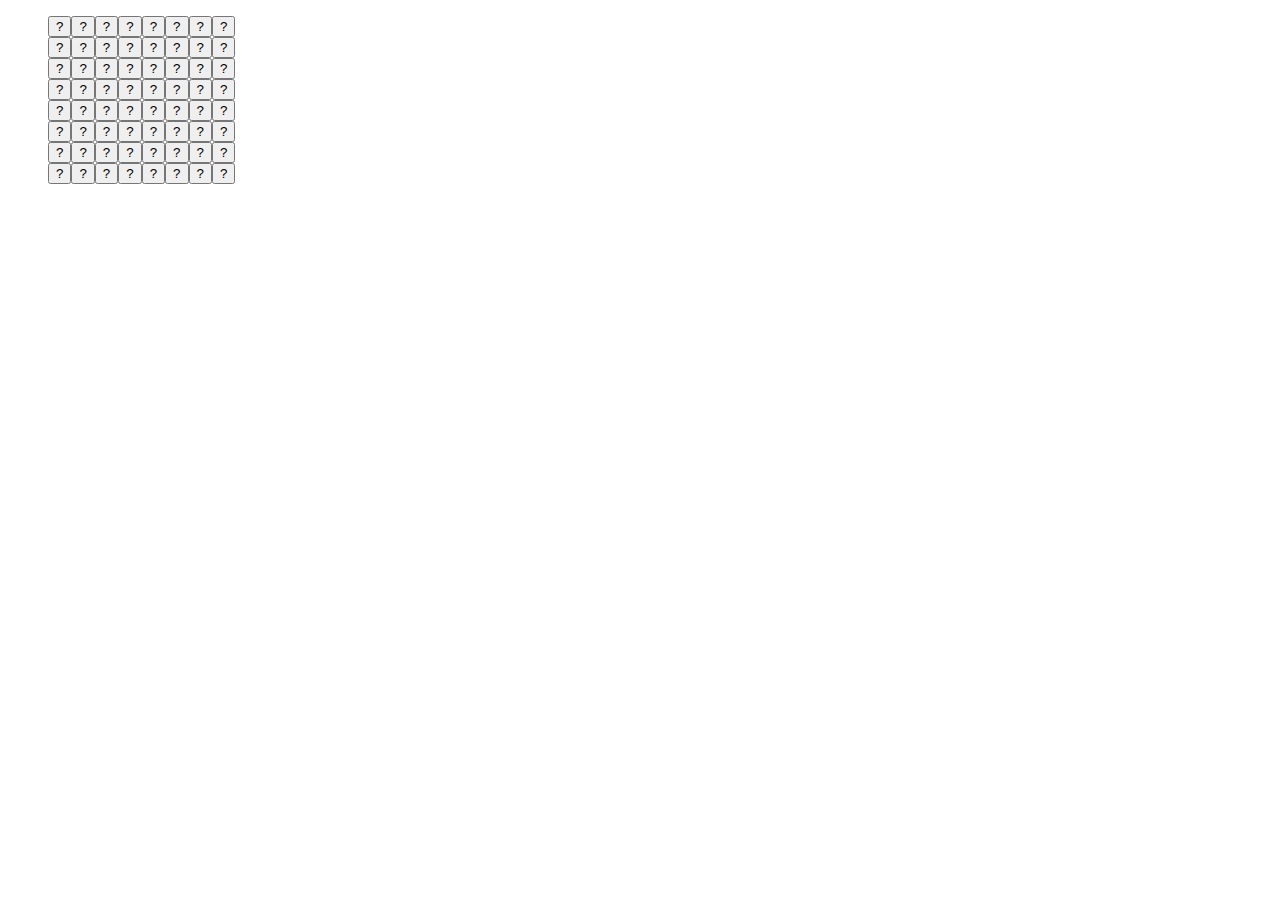
<file: index.html>
<!DOCTYPE html>
<html lang="en">
    <head>
        <link rel="stylesheet" href="css/style.css">
    </head>
    <body>
       <div id="boardgame">
       </div>
    </body>
    <script src="js/mSweeper.js"></script>
    <script src="js/app.js"></script>
</html>
</file>
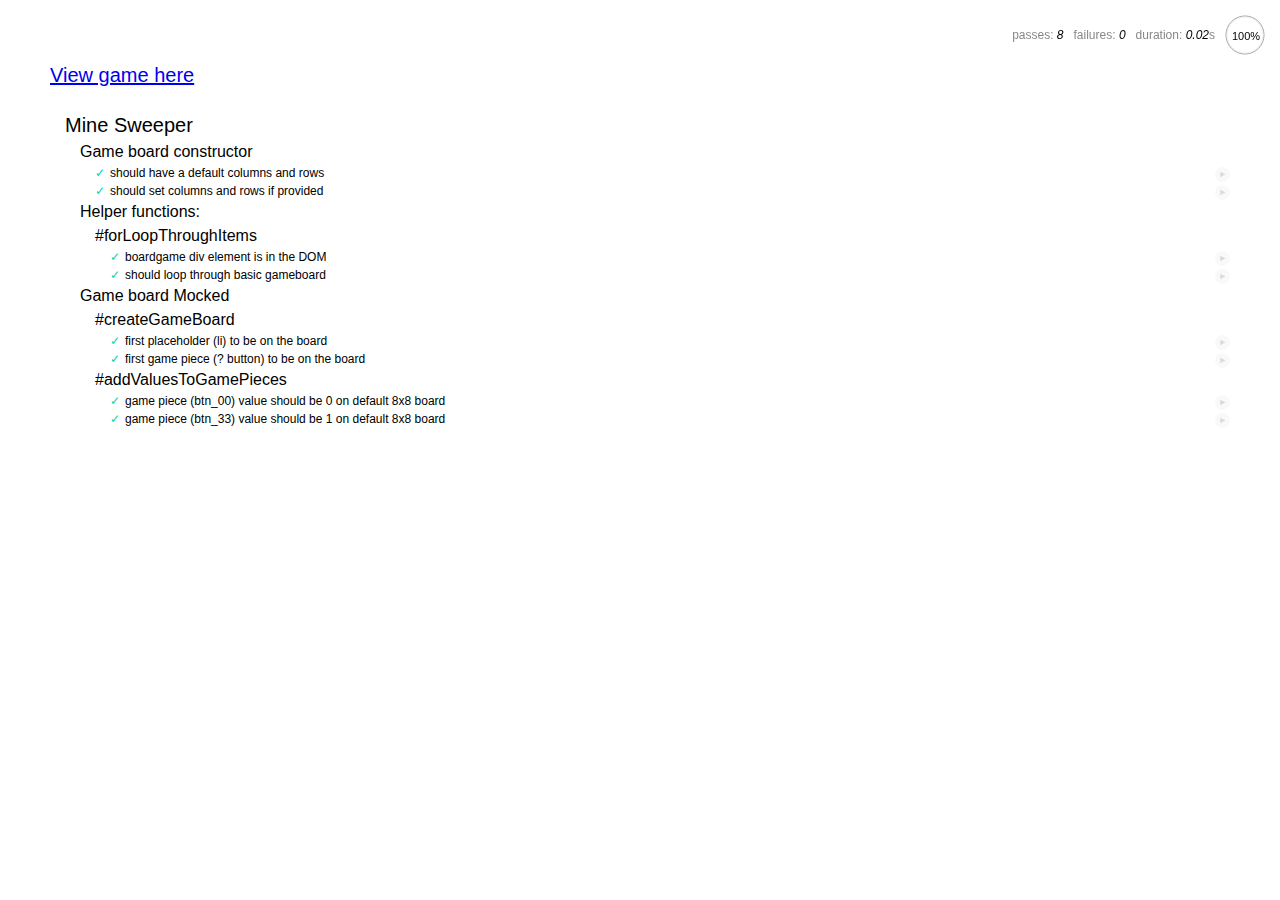
<file: test/index.html>
<!DOCTYPE html>
<html>
<head>
  <meta charset="utf-8">
  <title>mSweeper tests</title>
  <link rel="stylesheet" media="all" href="../vendor/mocha.css">
  <link rel="stylesheet" href="../css/style.css">
</head>
<body>
  <div id="mocha"><p><a href="../index.html">View game here</a></p></div>
  <div id="messages"></div>
  <div id="fixtures"></div>
  <div id="boardgame"></div>
  <script src="../vendor/jquery-3.1.1.min.js" type="text/javascript"></script>
  <script src="../vendor/mocha.js" type="text/javascript"></script>
  <script src="../vendor/chai.js" type="text/javascript"></script>
  <script src="../vendor/sinon-1.7.1.js" type="text/javascript"></script>
  <script src="../js/mSweeper.js" type="text/javascript"></script>
  <script>mocha.setup('bdd')</script>
  <script src="mSweeper.test.js" type="text/javascript"></script>
  <script>mocha.run();</script>
</body>
</html>
</file>
<file: css/style.css>
div#boardgame li {
  list-style-type: none; 
  display: inline;
}
div#boardgame li *:not(.questionBtn) {
  margin: 7px;
  text-align: center;
}
</file>
<file: vendor/mocha.css>
@charset "utf-8";

body {
  margin:0;
}

#mocha {
  font: 20px/1.5 "Helvetica Neue", Helvetica, Arial, sans-serif;
  margin: 60px 50px;
}

#mocha ul,
#mocha li {
  margin: 0;
  padding: 0;
}

#mocha ul {
  list-style: none;
}

#mocha h1,
#mocha h2 {
  margin: 0;
}

#mocha h1 {
  margin-top: 15px;
  font-size: 1em;
  font-weight: 200;
}

#mocha h1 a {
  text-decoration: none;
  color: inherit;
}

#mocha h1 a:hover {
  text-decoration: underline;
}

#mocha .suite .suite h1 {
  margin-top: 0;
  font-size: .8em;
}

#mocha .hidden {
  display: none;
}

#mocha h2 {
  font-size: 12px;
  font-weight: normal;
  cursor: pointer;
}

#mocha .suite {
  margin-left: 15px;
}

#mocha .test {
  margin-left: 15px;
  overflow: hidden;
}

#mocha .test.pending:hover h2::after {
  content: '(pending)';
  font-family: arial, sans-serif;
}

#mocha .test.pass.medium .duration {
  background: #c09853;
}

#mocha .test.pass.slow .duration {
  background: #b94a48;
}

#mocha .test.pass::before {
  content: '✓';
  font-size: 12px;
  display: block;
  float: left;
  margin-right: 5px;
  color: #00d6b2;
}

#mocha .test.pass .duration {
  font-size: 9px;
  margin-left: 5px;
  padding: 2px 5px;
  color: #fff;
  -webkit-box-shadow: inset 0 1px 1px rgba(0,0,0,.2);
  -moz-box-shadow: inset 0 1px 1px rgba(0,0,0,.2);
  box-shadow: inset 0 1px 1px rgba(0,0,0,.2);
  -webkit-border-radius: 5px;
  -moz-border-radius: 5px;
  -ms-border-radius: 5px;
  -o-border-radius: 5px;
  border-radius: 5px;
}

#mocha .test.pass.fast .duration {
  display: none;
}

#mocha .test.pending {
  color: #0b97c4;
}

#mocha .test.pending::before {
  content: '◦';
  color: #0b97c4;
}

#mocha .test.fail {
  color: #c00;
}

#mocha .test.fail pre {
  color: black;
}

#mocha .test.fail::before {
  content: '✖';
  font-size: 12px;
  display: block;
  float: left;
  margin-right: 5px;
  color: #c00;
}

#mocha .test pre.error {
  color: #c00;
  max-height: 300px;
  overflow: auto;
}

#mocha .test .html-error {
  overflow: auto;
  color: black;
  line-height: 1.5;
  display: block;
  float: left;
  clear: left;
  font: 12px/1.5 monaco, monospace;
  margin: 5px;
  padding: 15px;
  border: 1px solid #eee;
  max-width: 85%; /*(1)*/
  max-width: -webkit-calc(100% - 42px);
  max-width: -moz-calc(100% - 42px);
  max-width: calc(100% - 42px); /*(2)*/
  max-height: 300px;
  word-wrap: break-word;
  border-bottom-color: #ddd;
  -webkit-box-shadow: 0 1px 3px #eee;
  -moz-box-shadow: 0 1px 3px #eee;
  box-shadow: 0 1px 3px #eee;
  -webkit-border-radius: 3px;
  -moz-border-radius: 3px;
  border-radius: 3px;
}

#mocha .test .html-error pre.error {
  border: none;
  -webkit-border-radius: 0;
  -moz-border-radius: 0;
  border-radius: 0;
  -webkit-box-shadow: 0;
  -moz-box-shadow: 0;
  box-shadow: 0;
  padding: 0;
  margin: 0;
  margin-top: 18px;
  max-height: none;
}

/**
 * (1): approximate for browsers not supporting calc
 * (2): 42 = 2*15 + 2*10 + 2*1 (padding + margin + border)
 *      ^^ seriously
 */
#mocha .test pre {
  display: block;
  float: left;
  clear: left;
  font: 12px/1.5 monaco, monospace;
  margin: 5px;
  padding: 15px;
  border: 1px solid #eee;
  max-width: 85%; /*(1)*/
  max-width: -webkit-calc(100% - 42px);
  max-width: -moz-calc(100% - 42px);
  max-width: calc(100% - 42px); /*(2)*/
  word-wrap: break-word;
  border-bottom-color: #ddd;
  -webkit-box-shadow: 0 1px 3px #eee;
  -moz-box-shadow: 0 1px 3px #eee;
  box-shadow: 0 1px 3px #eee;
  -webkit-border-radius: 3px;
  -moz-border-radius: 3px;
  border-radius: 3px;
}

#mocha .test h2 {
  position: relative;
}

#mocha .test a.replay {
  position: absolute;
  top: 3px;
  right: 0;
  text-decoration: none;
  vertical-align: middle;
  display: block;
  width: 15px;
  height: 15px;
  line-height: 15px;
  text-align: center;
  background: #eee;
  font-size: 15px;
  -webkit-border-radius: 15px;
  -moz-border-radius: 15px;
  border-radius: 15px;
  -webkit-transition:opacity 200ms;
  -moz-transition:opacity 200ms;
  -o-transition:opacity 200ms;
  transition: opacity 200ms;
  opacity: 0.3;
  color: #888;
}

#mocha .test:hover a.replay {
  opacity: 1;
}

#mocha-report.pass .test.fail {
  display: none;
}

#mocha-report.fail .test.pass {
  display: none;
}

#mocha-report.pending .test.pass,
#mocha-report.pending .test.fail {
  display: none;
}
#mocha-report.pending .test.pass.pending {
  display: block;
}

#mocha-error {
  color: #c00;
  font-size: 1.5em;
  font-weight: 100;
  letter-spacing: 1px;
}

#mocha-stats {
  position: fixed;
  top: 15px;
  right: 10px;
  font-size: 12px;
  margin: 0;
  color: #888;
  z-index: 1;
}

#mocha-stats .progress {
  float: right;
  padding-top: 0;

  /**
   * Set safe initial values, so mochas .progress does not inherit these
   * properties from Bootstrap .progress (which causes .progress height to
   * equal line height set in Bootstrap).
   */
  height: auto;
  -webkit-box-shadow: none;
  -moz-box-shadow: none;
  box-shadow: none;
  background-color: initial;
}

#mocha-stats em {
  color: black;
}

#mocha-stats a {
  text-decoration: none;
  color: inherit;
}

#mocha-stats a:hover {
  border-bottom: 1px solid #eee;
}

#mocha-stats li {
  display: inline-block;
  margin: 0 5px;
  list-style: none;
  padding-top: 11px;
}

#mocha-stats canvas {
  width: 40px;
  height: 40px;
}

#mocha code .comment { color: #ddd; }
#mocha code .init { color: #2f6fad; }
#mocha code .string { color: #5890ad; }
#mocha code .keyword { color: #8a6343; }
#mocha code .number { color: #2f6fad; }

@media screen and (max-device-width: 480px) {
  #mocha {
    margin: 60px 0px;
  }

  #mocha #stats {
    position: absolute;
  }
}
</file>
